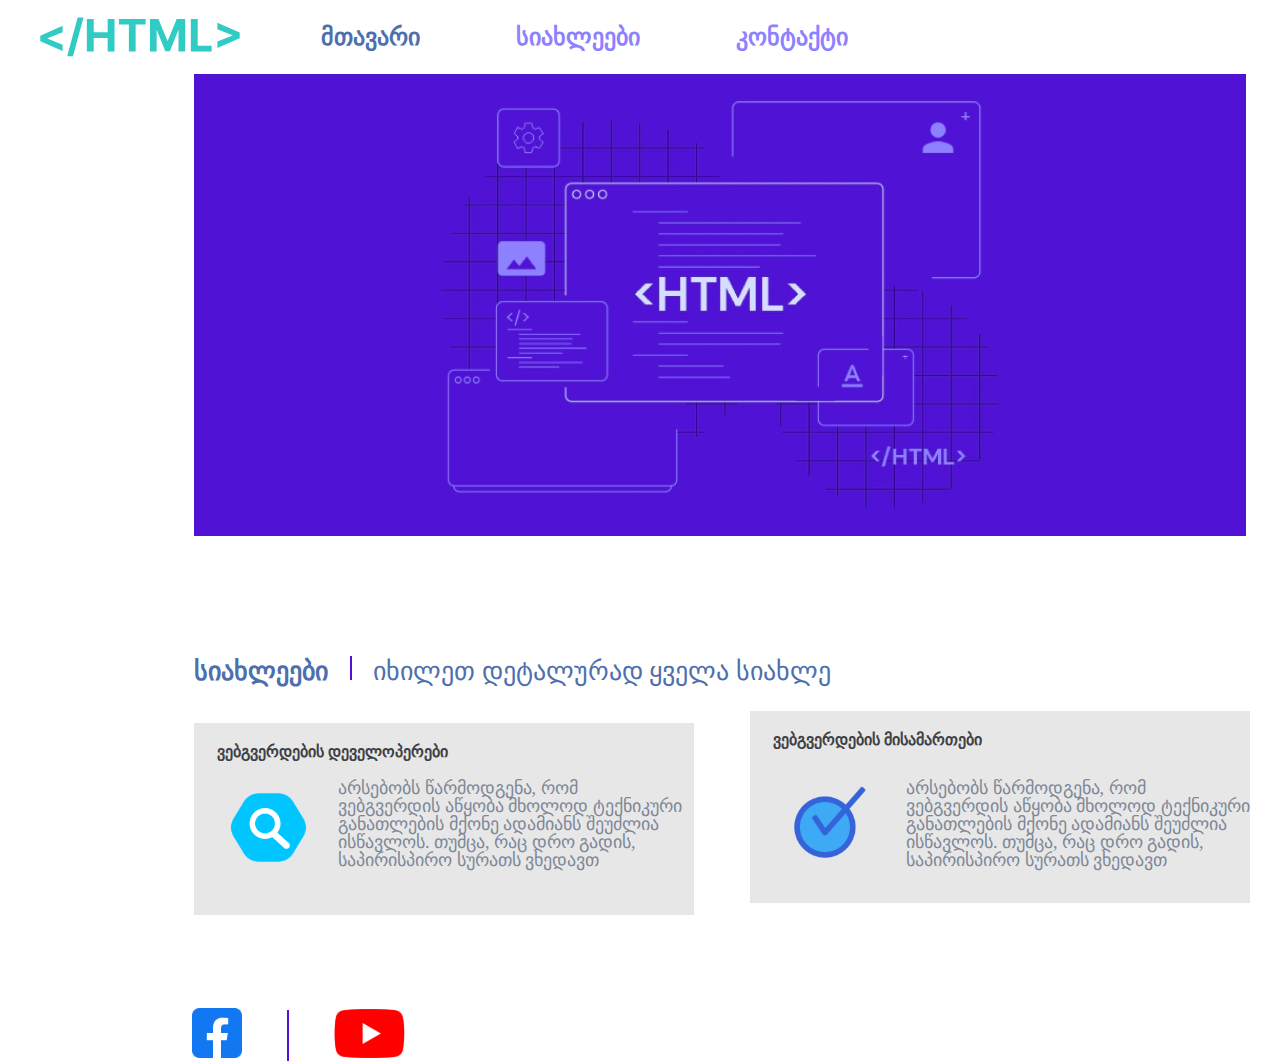
<file: index.html>
<!DOCTYPE html>
<html leng="en">

<head>
    <title>მთავარი</title>
    <link rel="stylesheet" href="css/reset.css" />
    <link rel="stylesheet" href="css/styles.css" />
</head>

<body>
    <header>
        <img class="logo" src="images/logo.svg" alt="logo">
        <nav class="navigation">
            <ul>
                <li>
                    <a class="nav-link active">მთავარი</a>
                </li>
                <li>
                    <a class="nav-link" href="pages/news.html">სიახლეები</a>
                </li>
                <li>
                    <a class="nav-link" href="pages/contact.html">კონტაქტი</a>
                </li>
            </ul>
        </nav>
    </header>
    <main>
        <img class="main-images" src="images/HTML 1.svg" alt="main-images">
    </main>
    <div>
        <h1 class="con-heder">სიახლეები</h1>
        <img class="line-1" src="images/contact/Line 6.svg" alt="line">
        <p class="con-p">იხილეთ დეტალურად ყველა სიახლე</p>
    </div>
    <div class="container-1">
        <h1 class="cont-hederi">ვებგვერდების დეველოპერები</h1>
        <img class="cont-img" src="images/contact/image 1.svg" alt="logo">
        <p class="cont-p">არსებობს წარმოდგენა, რომ ვებგვერდის აწყობა მხოლოდ ტექნიკური განათლების მქონე ადამიანს შეუძლია
            ისწავლოს.
            თუმცა, რაც დრო გადის, საპირისპირო სურათს ვხედავთ</p>
    </div>
    <div class="container-2">
        <h1 class="cont-hederi">ვებგვერდების მისამართები</h1>
        <img class="cont-img" src="images/contact/image 2.svg" alt="logo">
        <p class="cont-p">არსებობს წარმოდგენა, რომ ვებგვერდის აწყობა მხოლოდ ტექნიკური განათლების მქონე ადამიანს შეუძლია
            ისწავლოს. თუმცა, რაც დრო გადის, საპირისპირო სურათს ვხედავთ</p>
    </div>
    <footer>

        <img class="face-icon main" src="images/facebook-icon.svg" alt="ფეისბუქი">
        <span class="line"><img src="images/Line 4.svg" alt="ზოლი"></span>
        <img class="tube-icon" src="images/YouTube_full.svg" alt="იუთუბი">
    </footer>
</body>

</html>
</file>
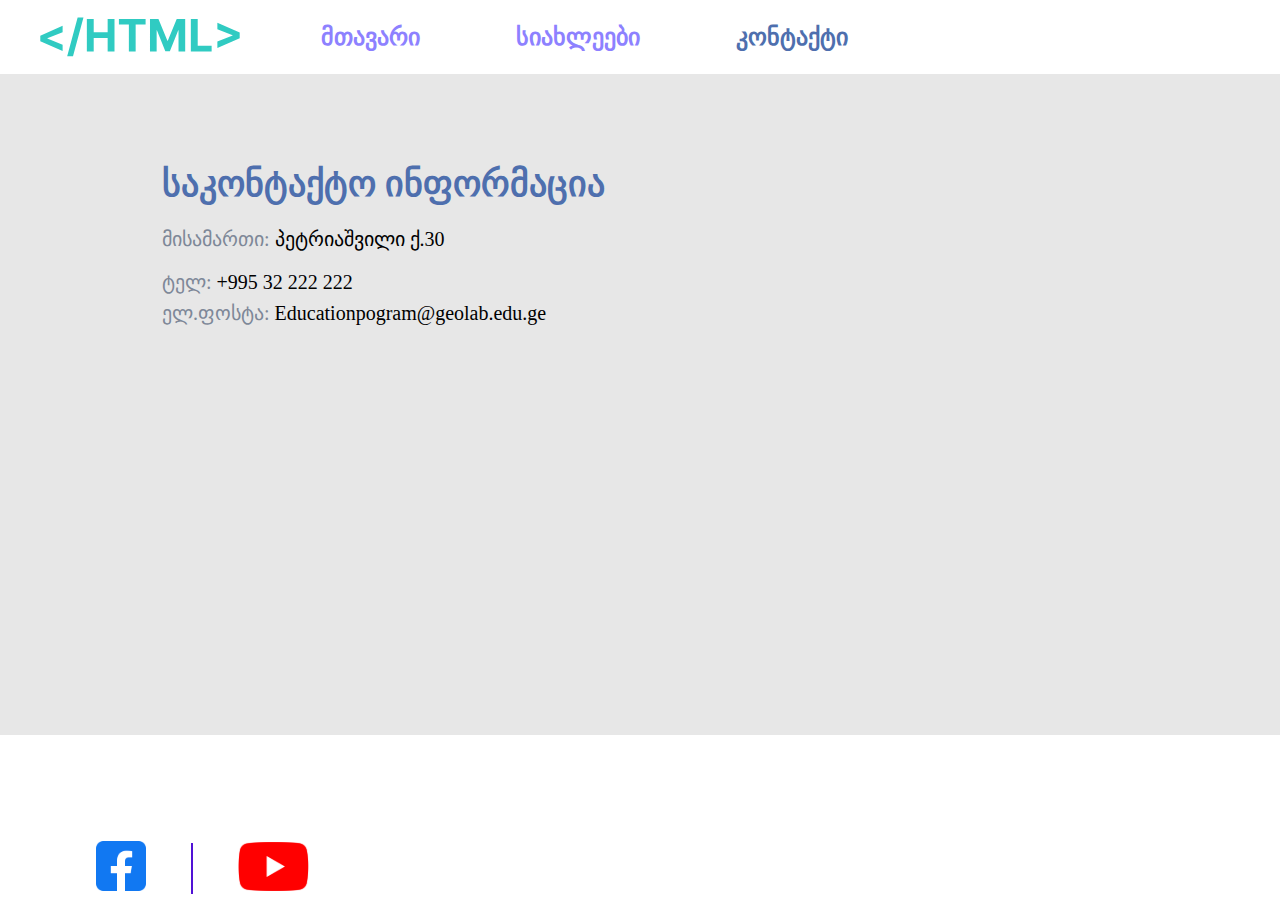
<file: pages/contact.html>
<!DOCTYPE html>
<html leng="en">

<head>
    <title>კონტაკტი</title>
    <link rel="stylesheet" href="../css/reset.css" />
    <link rel="stylesheet" href="../css/styles.css" />
</head>

<body>
    <div class="box">
        <header>
            <img class="logo" src="../images/logo.svg" alt="logo">
            <nav class="navigation">
                <ul>
                    <li>
                        <a class="nav-link " href="../index.html">მთავარი</a>
                    </li>
                    <li>
                        <a class="nav-link" href="news.html">სიახლეები</a>
                    </li>
                    <li>
                        <a class="nav-link active">კონტაქტი</a>
                    </li>
                </ul>
            </nav>
        </header>
        <main class="cont-main">
            <h1 class="contaqt-heder">საკონტაქტო ინფორმაცია</h1>
            <div class="margin-1">
                <p class="location">მისამართი:
                <p class="loc-street">პეტრიაშვილი ქ.30</p>
            </div>
            <div class="margin-2">
                <p class="tel">ტელ:
                <p class="tel-nom">+995 32 222 222</p>
            </div>
            <div class="margin-3">
                <p class="el-fosta">ელ.ფოსტა:
                <p class="fosta">Educationpogram@geolab.edu.ge</p>
            </div>
        </main>
        <div>
            <iframe
                class="mep"
                src="https://www.google.com/maps/embed?pb=!1m18!1m12!1m3!1d2978.6977915882003!2d44.77696187593512!3d41.7054592712612!2m3!1f0!2f0!3f0!3m2!1i1024!2i768!4f13.1!3m3!1m2!1s0x40440cce30aab8ff%3A0xba4e1d79e437511!2s30%20Vasil%20Petriashvili%20Street%2C%20T&#39;bilisi%200179!5e0!3m2!1sen!2sge!4v1748974048378!5m2!1sen!2sge"
                width="600" height="450" style="border:0;" allowfullscreen="" loading="lazy"
                referrerpolicy="no-referrer-when-downgrade"></iframe>
        </div>
    </div>
    <footer>
        <img class="face-icon contact" src="../images/facebook-icon.svg" alt="ფეისბუქი">
        <span class="line"><img src="../images/Line 4.svg" alt=""></span>
        <img class="tube-icon" src="../images/YouTube_full.svg" alt="იუთუბი">
    </footer>
</body>

</html>
</file>
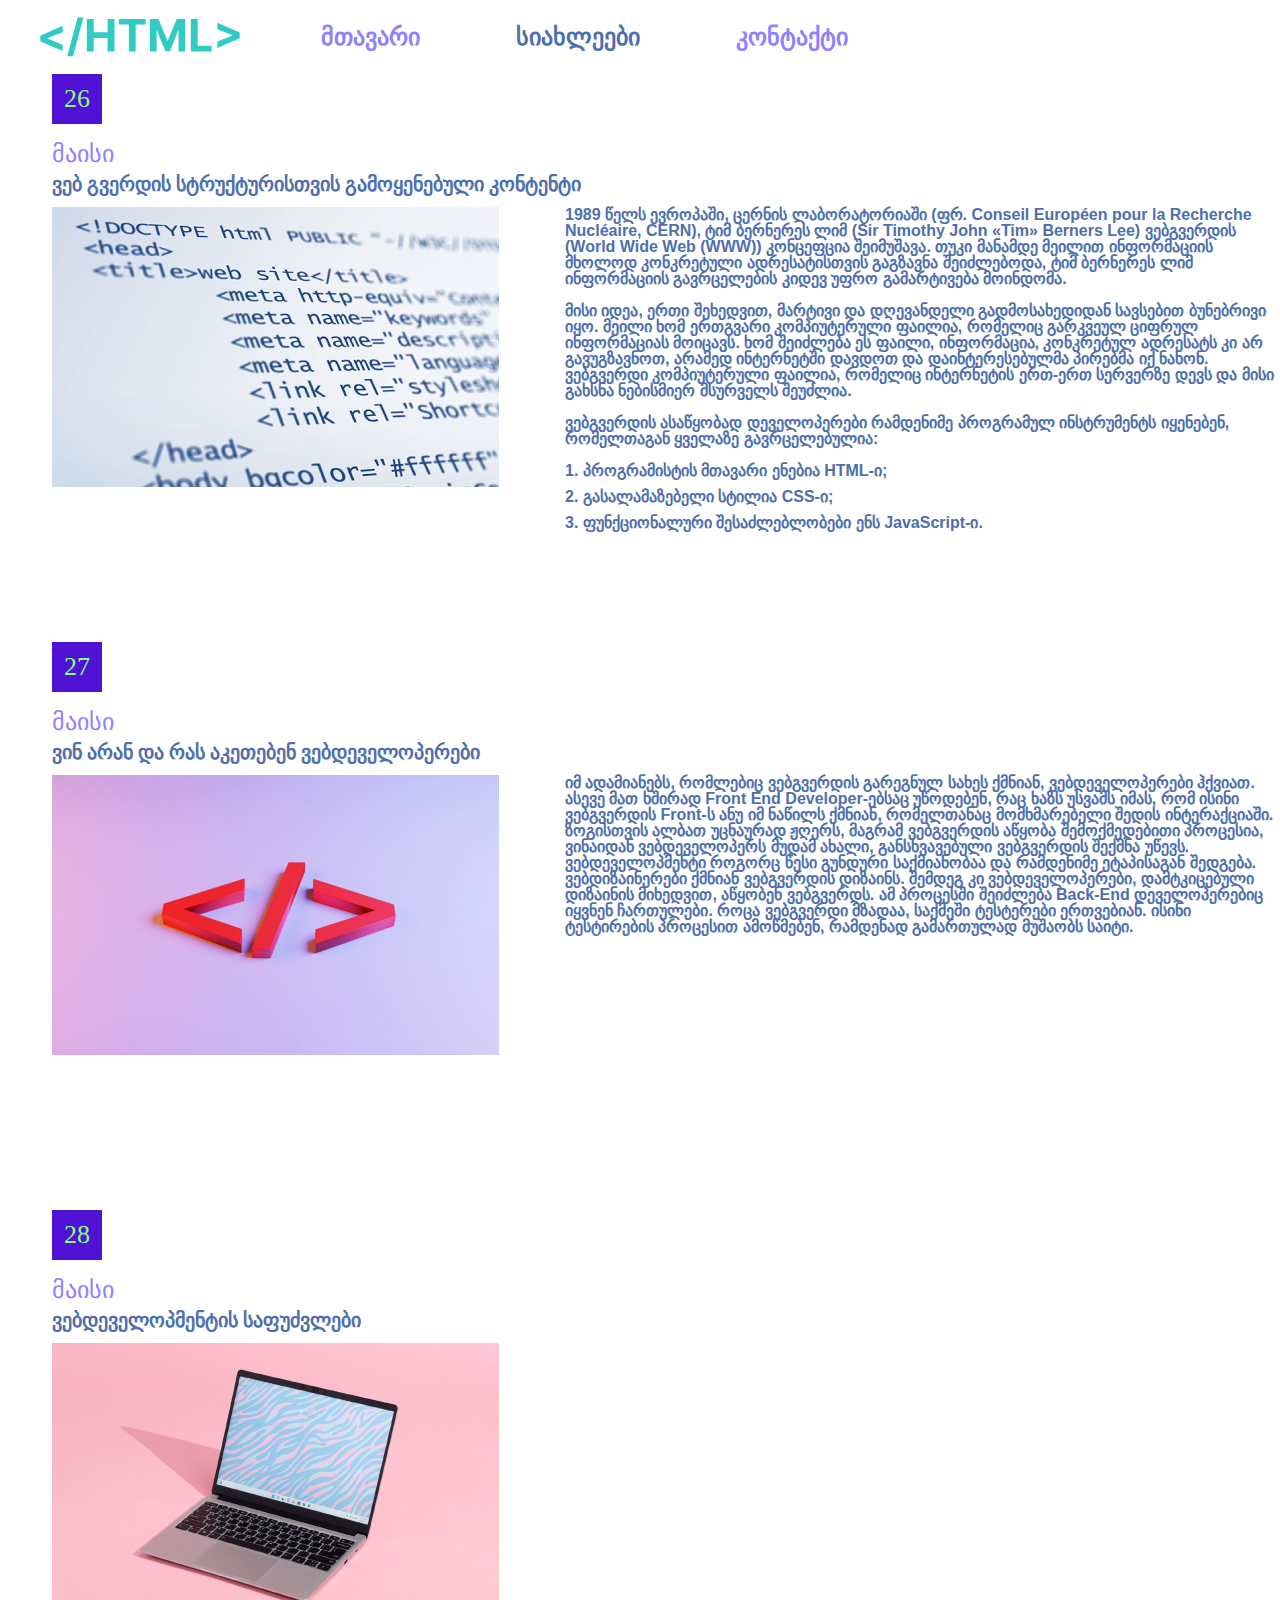
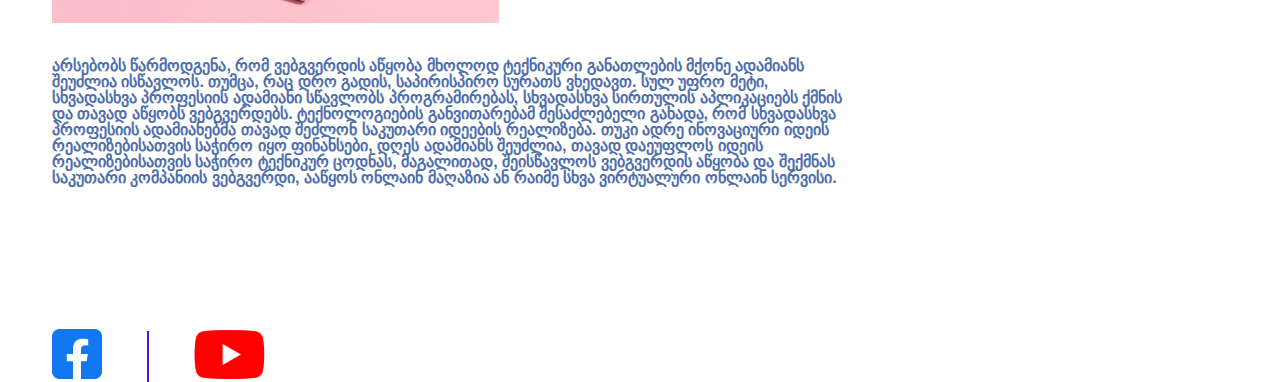
<file: pages/news.html>
<!DOCTYPE html>
<html leng="en">

<head>
    <title>სიახლეები</title>
    <link rel="stylesheet" href="../css/reset.css" />
    <link rel="stylesheet" href="../css/styles.css" />
</head>

<body>
    <header>
        <img class="logo" src="../images/logo.svg" alt="logo">
        <nav class="navigation">
            <ul>
                <li>
                    <a class="nav-link " href="../index.html">მთავარი</a>
                </li>
                <li>
                    <a class="nav-link active">სიახლეები</a>
                </li>
                <li>
                    <a class="nav-link" href="contact.html">კონტაქტი</a>
                </li>
            </ul>
        </nav>
    </header>
    <main>
        <article>
            <p class="date">26</p>
            <p class="month">მაისი</p>
            <h1 class="art-header">ვებ გვერდის სტრუქტურისთვის გამოყენებული კონტენტი</h1>
            <div class="container">
                <img class="art-img" src="../images/News/pic-1 1.svg" alt="photo">
                <div class="text">
                    <div>
                        <p>
                            1989 წელს ევროპაში, ცერნის ლაბორატორიაში (ფრ. Conseil Européen pour la Recherche Nucléaire,
                            CERN),
                            ტიმ ბერნერეს ლიმ (Sir Timothy John «Tim» Berners Lee) ვებგვერდის (World Wide Web (WWW))
                            კონცეფცია
                            შეიმუშავა. თუკი მანამდე მეილით ინფორმაციის მხოლოდ კონკრეტული ადრესატისთვის გაგზავნა
                            შეიძლებოდა,
                            ტიმ
                            ბერნერეს ლიმ ინფორმაციის გავრცელების კიდევ უფრო გამარტივება მოინდომა.

                        </p>
                    </div>
                    <div>
                        <p>
                            მისი იდეა, ერთი შეხედვით, მარტივი და დღევანდელი გადმოსახედიდან სავსებით ბუნებრივი იყო. მეილი
                            ხომ
                            ერთგვარი კომპიუტერული ფაილია, რომელიც გარკვეულ ციფრულ ინფორმაციას მოიცავს. ხომ შეიძლება ეს
                            ფაილი, ინფორმაცია, კონკრეტულ ადრესატს კი არ გავუგზავნოთ, არამედ ინტერნეტში დავდოთ და
                            დაინტერესებულმა პირებმა იქ ნახონ. ვებგვერდი კომპიუტერული ფაილია, რომელიც ინტერნეტის ერთ-ერთ
                            სერვერზე დევს და მისი გახსნა ნებისმიერ მსურველს შეუძლია.
                        </p>
                    </div>
                    <div>
                        <p>
                            ვებგვერდის ასაწყობად დეველოპერები რამდენიმე პროგრამულ ინსტრუმენტს იყენებენ, რომელთაგან
                            ყველაზე
                            გავრცელებულია:

                        <ol>
                            <li>1. პროგრამისტის მთავარი ენებია HTML-ი;</li>
                            <li>2. გასალამაზებელი სტილია CSS-ი;</li>
                            <li>3. ფუნქციონალური შესაძლებლობები ენს JavaScript-ი.</li>
                        </ol>
                        </p>
                    </div>
                </div>
            </div>
        </article>
        <article>
            <p class="date">27 </p>
            <p class="month">მაისი</p>
            <h1 class="art-header">ვინ არან და რას აკეთებენ ვებდეველოპერები</h1>
            <div class="container">
                <img class="art-img" src="../images/News/pic-2 1.svg" alt="">
                <div class="text">
                    <p class="discription">იმ ადამიანებს, რომლებიც ვებგვერდის გარეგნულ სახეს ქმნიან, ვებდეველოპერები
                        ჰქვიათ.
                        ასევე მათ ხშირად Front End Developer-ებსაც უწოდებენ, რაც ხაზს უსვამს იმას, რომ ისინი ვებგვერდის
                        Front-ს
                        ანუ იმ ნაწილს ქმნიან, რომელთანაც მომხმარებელი შედის ინტერაქციაში. ზოგისთვის ალბათ უცნაურად
                        ჟღერს,
                        მაგრამ
                        ვებგვერდის აწყობა შემოქმედებითი პროცესია, ვინაიდან ვებდეველოპერს მუდამ ახალი, განსხვავებული
                        ვებგვერდის
                        შექმნა უწევს. ვებდეველოპმენტი როგორც წესი გუნდური საქმიანობაა და რამდენიმე ეტაპისაგან შედგება.
                        ვებდიზაინერები ქმნიან ვებგვერდის დიზაინს. შემდეგ კი ვებდეველოპერები, დამტკიცებული დიზაინის
                        მიხედვით,
                        აწყობენ ვებგვერდს. ამ პროცესში შეიძლება Back-End დეველოპერებიც იყვნენ ჩართულები. როცა ვებგვერდი
                        მზადაა,
                        საქმეში ტესტერები ერთვებიან. ისინი ტესტირების პროცესით ამოწმებენ, რამდენად გამართულად მუშაობს
                        საიტი.
                    </p>
                </div>
            </div>
        </article>
        <article>
            <p class="date">28 </p>
            <p class="month">მაისი</p>
            <h1 class="art-header">ვებდეველოპმენტის საფუძვლები</h1>
            <div>
                <img class="art-img-1" src="../images/News/pic-3 1.svg" alt="">
                <div class="textp">
                    <p class="discription">არსებობს წარმოდგენა, რომ ვებგვერდის აწყობა მხოლოდ ტექნიკური განათლების მქონე
                        ადამიანს
                        შეუძლია ისწავლოს. თუმცა, რაც დრო გადის, საპირისპირო სურათს ვხედავთ. სულ უფრო მეტი, სხვადასხვა
                        პროფესიის
                        ადამიანი სწავლობს პროგრამირებას, სხვადასხვა სირთულის აპლიკაციებს ქმნის და თავად აწყობს
                        ვებგვერდებს.
                        ტექნოლოგიების განვითარებამ შესაძლებელი გახადა, რომ სხვადასხვა პროფესიის ადამიანებმა თავად შეძლონ
                        საკუთარი იდეების რეალიზება. თუკი ადრე ინოვაციური იდეის რეალიზებისათვის საჭირო იყო ფინანსები,
                        დღეს
                        ადამიანს შეუძლია, თავად დაეუფლოს იდეის რეალიზებისათვის საჭირო ტექნიკურ ცოდნას, მაგალითად,
                        შეისწავლოს
                        ვებგვერდის აწყობა და შექმნას საკუთარი კომპანიის ვებგვერდი, ააწყოს ონლაინ მაღაზია ან რაიმე სხვა
                        ვირტუალური ონლაინ სერვისი.</p>
                </div>
            </div>
        </article>
    </main>
    <footer>
        <img class="face-icon" src="../images/facebook-icon.svg" alt="ფეისბუქი">
        <span class="line"><img src="../images/Line 4.svg" alt=""></span>
        <img class="tube-icon" src="../images/YouTube_full.svg" alt="იუთუბი">
    </footer>
</body>

</html>
</file>
<file: css/styles.css>
.nav-link {
    font-size: 24px;
    font-weight: 700;
    color: #8D81FF;
    margin: 15px;
    vertical-align: middle;
    margin-left: 81px;
    display: inline-block;
    text-decoration: none;
}

.active {
    color: #4E6FAE;
    display: inline-block;
}

.face-icon {
    width: 50px;
    margin-left: 52px;
    margin-right: 41px;
}

.tube-icon {
    width: 71px;
    height: 49px;
    margin-left: 41px;
}

.line {
    width: 2px;
    height: 48px;
    background-color: #5012D5;
}

.date {
    background-color: #5012D5;
    width: 50px;
    height: 50px;
    font-size: 26px;
    color: #84FF81;
    text-align: center;
    display: flex;
    justify-content: center;
    align-items: center;
    margin-left: 52px;
}

.month {
    color: #8D81FF;
    font-size: 24px;
    padding: 18px 1000px 8px 52px;
}

.art-header {
    font-weight: 700;
    font-size: 20px;
    color: #4E6FAE;
    margin-left: 52px;
    margin-bottom: 13px;
}


.contaqt-heder {
    color: #4E6FAE;
    font-size: 36px;
    font-weight: 700;
    margin-left: 162px;
    margin-top: 92px;
    margin-bottom: 27px;
}

.location {
    color: #7E8898;
    display: inline;
    font-size: 20px;
    margin-left: 162px;
    margin-bottom: 23px;
}

.loc-street {
    display: inline;
    font-size: 20px;
}

.tel {
    color: #7E8898;
    display: inline;
    font-size: 20px;
    margin-left: 162px;
    margin-bottom: 11px;
}

.tel-nom {
    display: inline;
    font-size: 20px;
}

.el-fosta {
    color: #7E8898;
    display: inline;
    font-size: 20px;
    margin-left: 162px
}

.fosta {
    display: inline;
    font-size: 20px;
}

.navigation ul {
    list-style: none;
    display: flex;
    text-decoration: none;
}

header {
    display: flex;
    align-items: center;
    padding: 10px 40px;
    background-color: white;
}

.logo {
    display: inline-block;
    height: 40px;
}

.art-img {
    margin-left: 52px;
    display: inline-block;
    margin-bottom: 155px;
}

.article {
    color: #4E6FAE;
    size: 16px;
    display: inline;
}

.container {
    display: flex;
    gap: 66px;
}

.text {
    max-width: 800px;
    font-family: 'Sylfaen', sans-serif;
    font-size: 16px;
    color: #4E6FAE;
    size: 16px;
    font-weight: bold;
}

.text p {
    margin-bottom: 16px;
    font-size: 16px;
}

.text ol {
    margin-top: 2px;
    color: #4E6FAE;
    font-size: 16px;
}

.text ol li {
    margin-bottom: 10px;
}

.textp {
    max-width: 800px;
    font-family: 'Sylfaen', sans-serif;
    font-size: 16px;
    color: #4E6FAE;
    size: 16px;
    margin-left: 52px;
    margin-top: 32px;
    margin-bottom: 143px;
    font-weight: bold;
}

.box {
    width: 1660px;
    height: 735px;
    background-color: #E7E7E7;
    margin-bottom: 106px;
}

.main-images {
    margin-left: 194px;
}

.main {
    margin-left: 192px;
}

.contact {
    margin-left: 96px;
}

.margin-1 {
    margin-bottom: 23px;
}

.margin-2 {
    margin-bottom: 11px;
}

.art-img-1 {
    margin-left: 52px;
}

.con-heder {
    color: #4E6FAE;
    font-size: 26px;
    display: inline-block;
    font-weight: bold;
    margin: 120px 18px 26px 194px
}

.con-p {
    color: #4E6FAE;
    font-size: 26px;
    display: inline-block;
}

.line-1 {
    display: inline-block;
    align-items: center;
    margin-right: 17px;
}

.container-1 {
    width: 500px;
    height: 192px;
    background-color: #E7E7E7;
    margin-left: 194px;
    margin-bottom: 93px;
    display: inline-block;
}

.cont-hederi {
    color: #3F4145;
    padding-left: 23px;
    padding-top: 21px;
    line-height: 100%;
    font-weight: bold;
}

.cont-p {
    color: #7E8898;
    font-size: 18px;
    display: inline-block;
    line-height: 100%;
    width: 344px; 
}

.cont-img {
    display: inline-block;
    margin-right: 27px;
    margin-top: 29px;
    margin-left: 36px;
}
.container-2 {
    width: 500px;
    height: 192px;
    background-color: #E7E7E7;
    margin-left: 52px;
    margin-bottom: 93px;
    display: inline-block;
}
.map {
    display: inline-block;
}
.cont-main {
    display: inline-block;
}
</file>
